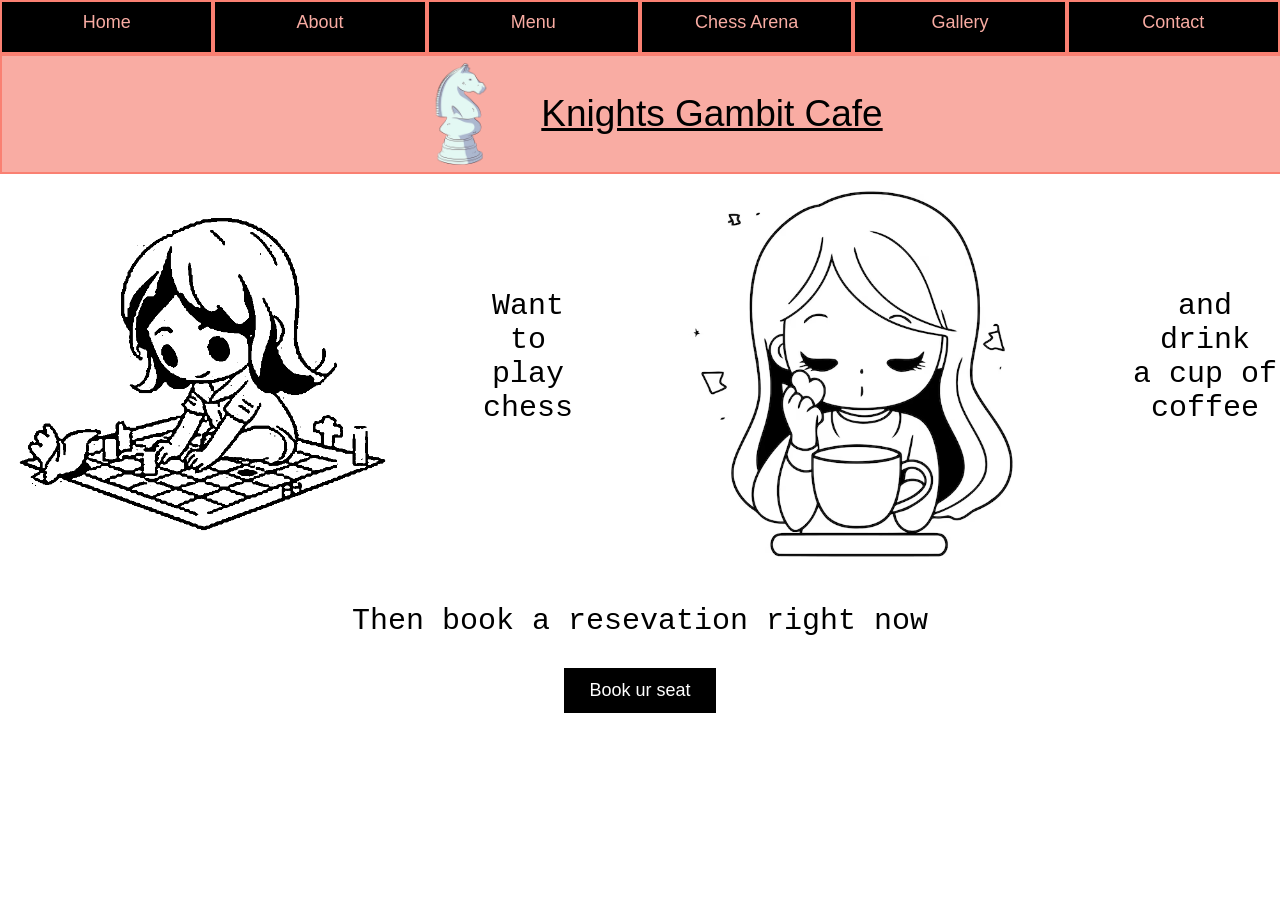
<file: index.html>
<!DOCTYPE html>
<html lang="en">
<head>
    <meta charset="UTF-8">
    <meta name="viewport" content="width=device-width, initial-scale=1.0">
    <title>KCG</title>
    <link rel="stylesheet" href="kcafe.css">
</head>
<body>
    <div id="containor">
        <div id="div1"><a href="index.html">Home</a></div>
        <div id="div2"><a href="KCGabout.html">About</a></div>
        <div id="div3"><a href="KCGmenu.html">Menu</a></div>
        <div id="div4"><a href="chessarena.html">Chess Arena</a></div>
        <div id="div5"><a href="#">Gallery</a></div>
        <div id="div6"><a href="#">Contact</a></div>
    <br><br><br>
    </div>
    <div id="name"><img src="horsey.webp"><p>Knights Gambit Cafe</p>
    </div>
        <div id="pc">
    <img src="newlygilchy.png">
    <pre>
Want
to
play
chess
    </pre>
    <img src="girlcoffee.avif">
    <pre>
and
drink
a cup of
coffee
    </pre>
</div>
      <div id="br"><p id="guess">Then book a resevation right now</p><button>Book ur seat</button></div>
</body>
</html>
</file>
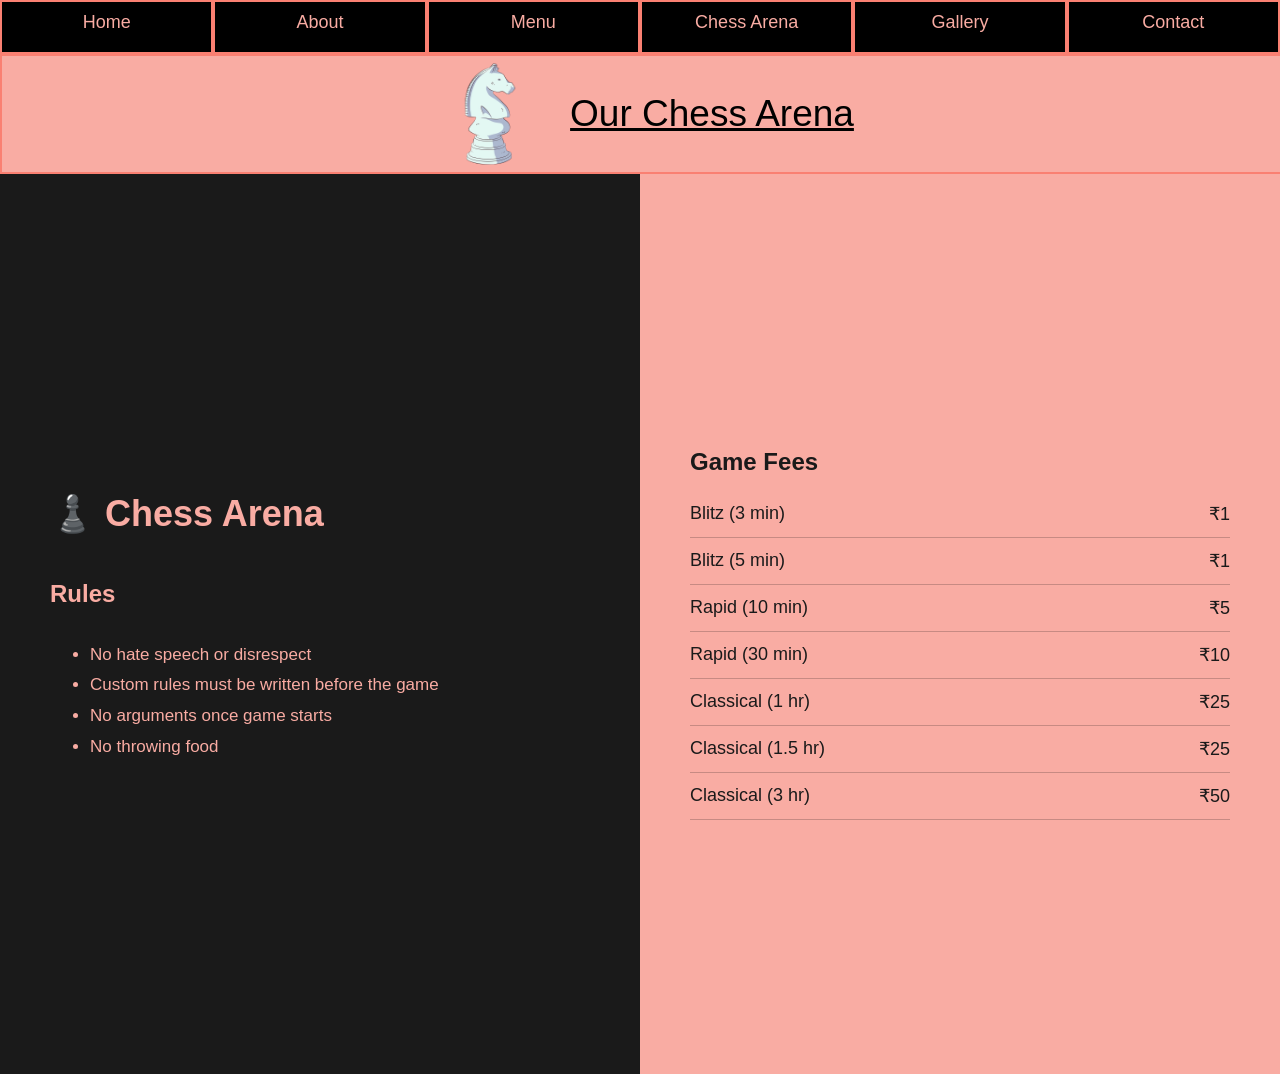
<file: chessarena.html>
<!DOCTYPE html>
<html lang="en">
<head>
    <meta charset="UTF-8">
    <meta name="viewport" content="width=device-width, initial-scale=1.0">
    <title>Document</title>
    <link rel="stylesheet" href="kcafe.css">

</head>
<body>
    <div id="containor">
        <div id="div1"><a href="KCG.html">Home</a></div>
        <div id="div2"><a href="KCGabout.html">About</a></div>
        <div id="div3"><a href="KCGmenu.html">Menu</a></div>
        <div id="div4"><a href="">Chess Arena</a></div>
        <div id="div5"><a href="">Gallery</a></div>
        <div id="div6"><a href="">Contact</a></div>
    <br><br><br>
    </div>
    <div id="name"><img src="horsey.webp"><p>Our Chess Arena</p></div>
    <div id="arena">
    <div class="left">
        <h1>♟️ Chess Arena</h1>
        <h2>Rules</h2>
        <ul>
            <li>No hate speech or disrespect</li>
            <li>Custom rules must be written before the game</li>
            <li>No arguments once game starts</li>
            <li>No throwing food</li>
        </ul>
    </div>
    <div class="right">
        <h2>Game Fees</h2>
        <div class="row"><span>Blitz (3 min)</span><span>₹1</span></div>
        <div class="row"><span>Blitz (5 min)</span><span>₹1</span></div>
        <div class="row"><span>Rapid (10 min)</span><span>₹5</span></div>
        <div class="row"><span>Rapid (30 min)</span><span>₹10</span></div>
        <div class="row"><span>Classical (1 hr)</span><span>₹25</span></div>
        <div class="row"><span>Classical (1.5 hr)</span><span>₹25</span></div>
        <div class="row"><span>Classical (3 hr)</span><span>₹50</span></div>
    </div>
</div>
</body>
</html>
</file>
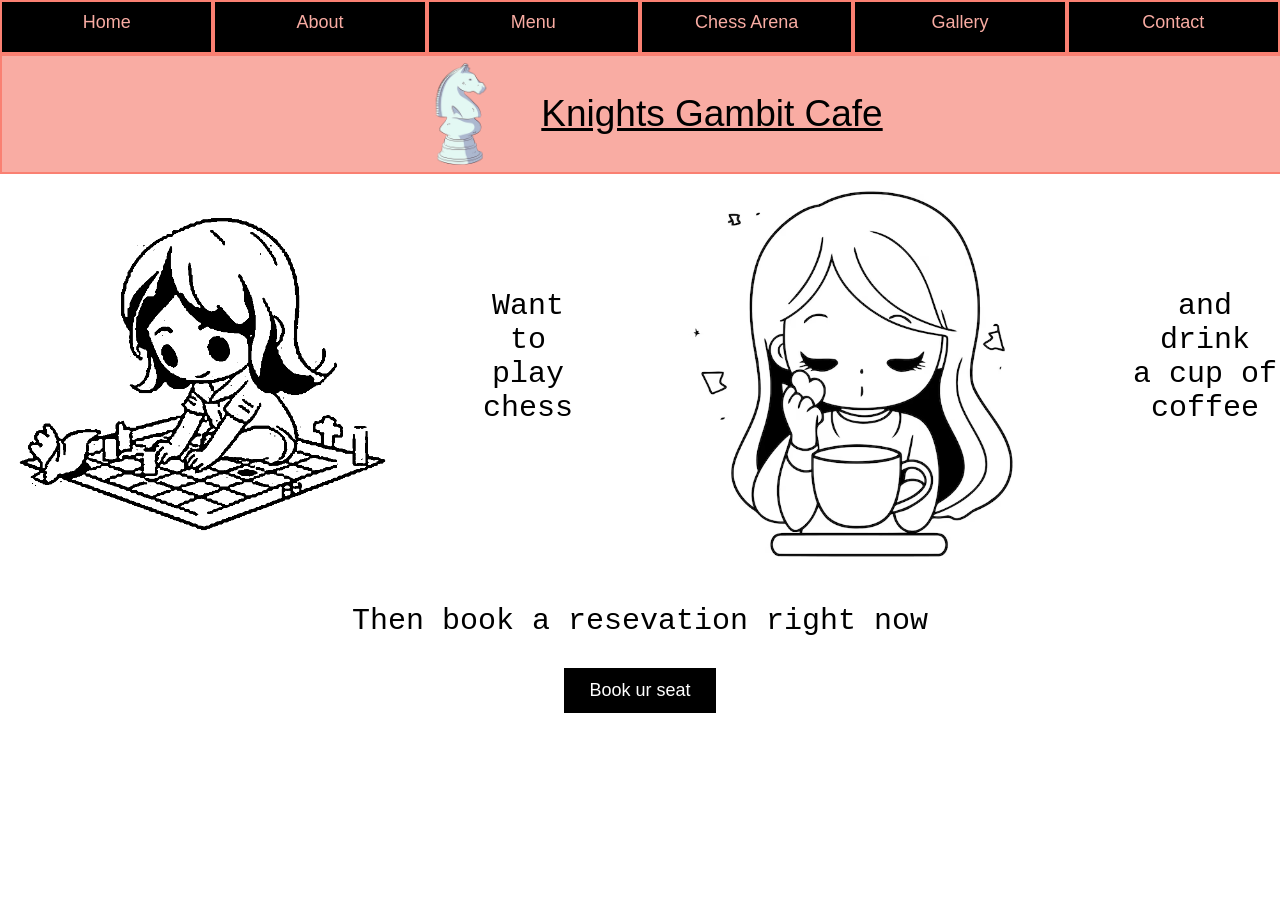
<file: KCG.html>
<!DOCTYPE html>
<html lang="en">
<head>
    <meta charset="UTF-8">
    <meta name="viewport" content="width=device-width, initial-scale=1.0">
    <title>KCG</title>
    <link rel="stylesheet" href="kcafe.css">
</head>
<body>
    <div id="containor">
        <div id="div1"><a href="">Home</a></div>
        <div id="div2"><a href="">About</a></div>
        <div id="div3"><a href="">Menu</a></div>
        <div id="div4"><a href="">Chess Arena</a></div>
        <div id="div5"><a href="">Gallery</a></div>
        <div id="div6"><a href="">Contact</a></div>
    <br><br><br>
    </div>
    <div id="name"><img src="horsey.webp"><p>Knights Gambit Cafe</p>
    </div>

     <!--  <div id="pc">
       <div class="div7"> <img src="girlchess.png"> 
        <pre id="want">
        Want 
            to 
        play 
            chess
        </pre></div>
            <div class="div8">
        <img src="girlcoffee.avif">
        <pre id="and">
        and 
              drink 
        a cup of
              coffee</pre>
              </div>
        </div>-->
        <div id="pc">
    <img src="newlygilchy.png">
    <pre>
Want
to
play
chess
    </pre>
    <img src="girlcoffee.avif">
    <pre>
and
drink
a cup of
coffee
    </pre>
</div>
      <div id="br"><p id="guess">Then book a resevation right now</p><button>Book ur seat</button></div>
</body>
</html>
</file>
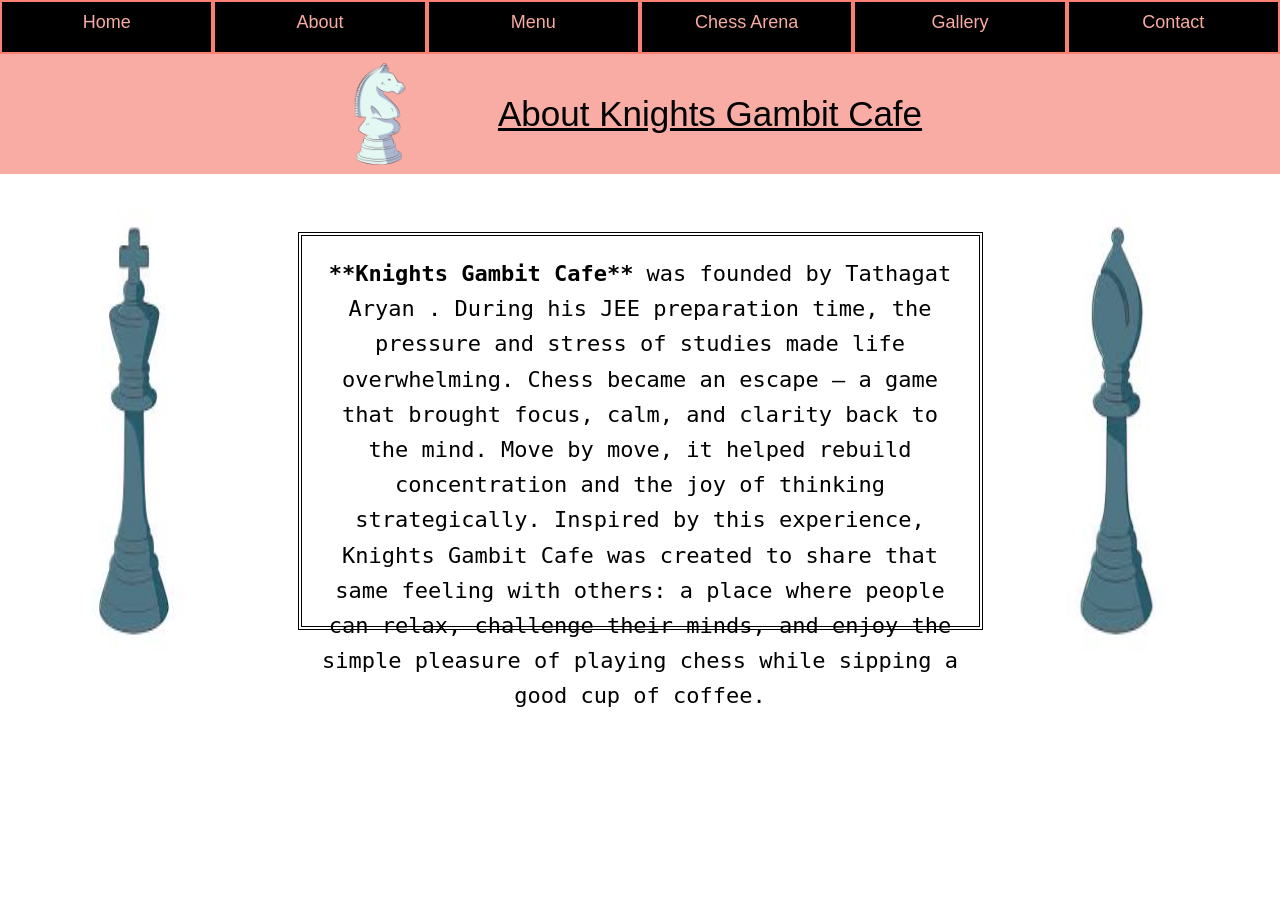
<file: KCGabout.html>
<!DOCTYPE html>
<html lang="en">
<head>
    <meta charset="UTF-8">
    <meta name="viewport" content="width=device-width, initial-scale=1.0">
    <title>KCG</title>
    <link rel="stylesheet" href="kcafe.css">
</head>
<body>
     <div id="containor">
        <div id="div1"><a href="index.html">Home</a></div>
        <div id="div2"><a href="KCGabout.html">About</a></div>
        <div id="div3"><a href="KCGmenu.html">Menu</a></div>
        <div id="div4"><a href="chessarena.html">Chess Arena</a></div>
        <div id="div5"><a href="">Gallery</a></div>
        <div id="div6"><a href="">Contact</a></div>
    <br><br><br>
    </div>
        <div id="pic"><img src="horsey.webp"><h1 >About Knights Gambit Cafe</h1></div><br><br>
   
        <div id="why">
             <img class="sideimg" src="blackking.jpg">
            <p><strong>**Knights Gambit Cafe**</strong> was founded by Tathagat Aryan . During his JEE preparation time, the pressure and stress of studies made life overwhelming. Chess became an escape — a game that brought focus, calm, and clarity back to the mind. Move by move, it helped rebuild concentration and the joy of thinking strategically. Inspired by this experience, Knights Gambit Cafe was created to share that same feeling with others: a place where people can relax, challenge their minds, and enjoy the simple pleasure of playing chess while sipping a good cup of coffee.
        </p>
             <img class="sideimg" src="bishop.jpg"> 
       </div>
      
</body>
</html>
</file>
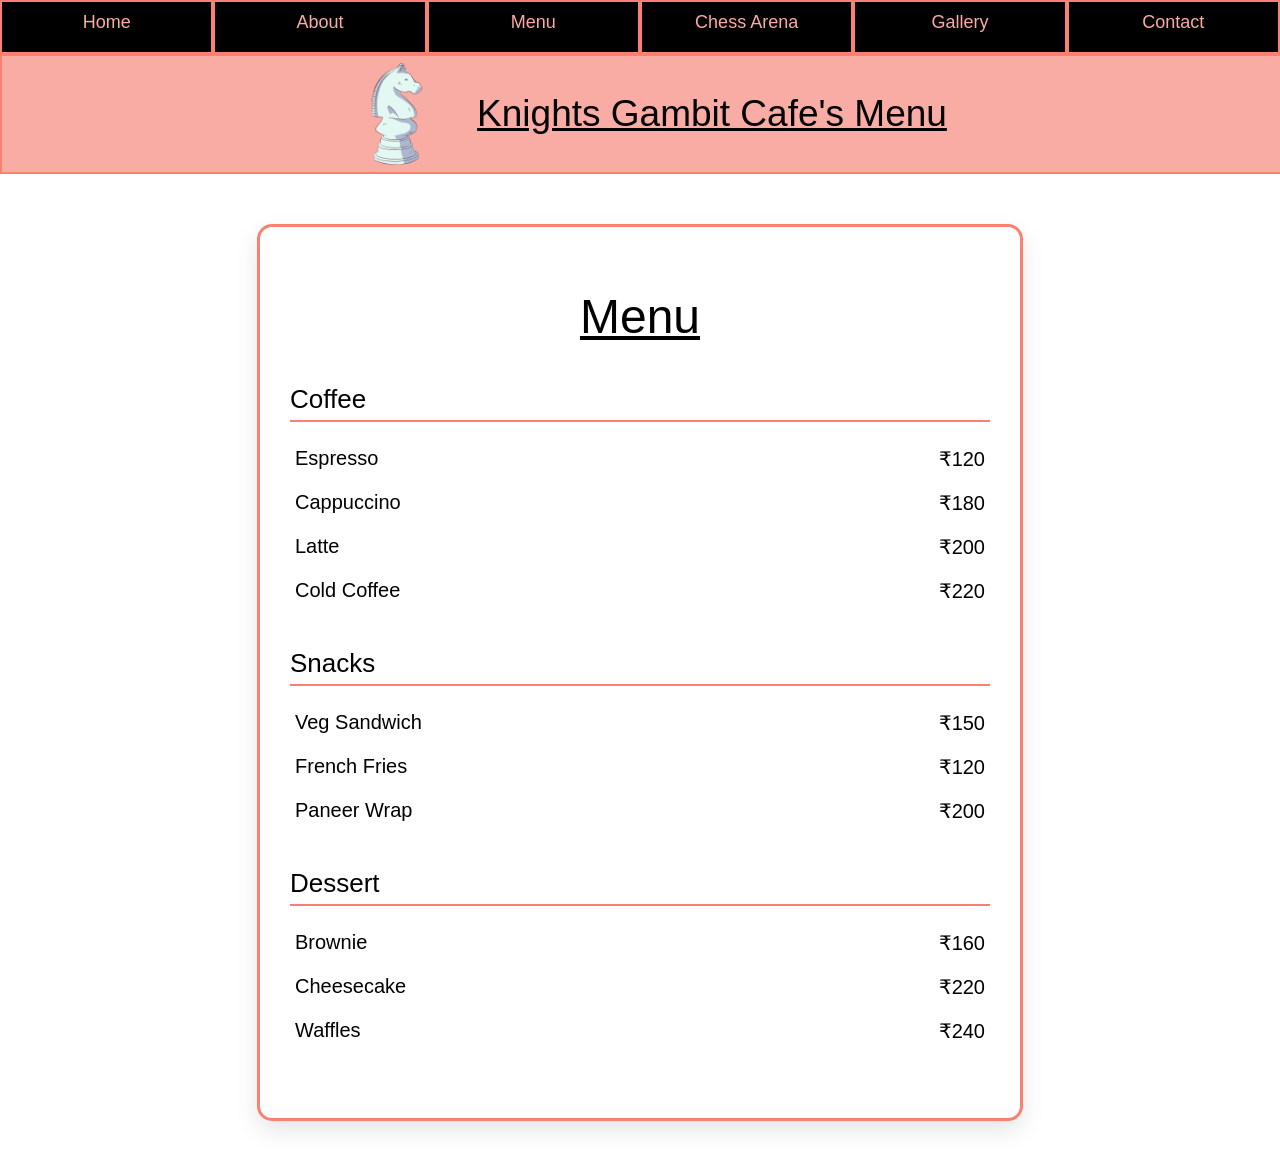
<file: KCGmenu.html>
<!DOCTYPE html>
<html lang="en">
<head>
    <meta charset="UTF-8">
    <meta name="viewport" content="width=device-width, initial-scale=1.0">
    <title>KCGmenu</title>
    <link rel="stylesheet" href="kcafe.css">
</head>
<body>
     <div id="containor">
        <div id="div1"><a href="index.html">Home</a></div>
        <div id="div2"><a href="KCGabout.html">About</a></div>
        <div id="div3"><a href="">Menu</a></div>
        <div id="div4"><a href="chessarena.html">Chess Arena</a></div>
        <div id="div5"><a href="">Gallery</a></div>
        <div id="div6"><a href="">Contact</a></div>
    <br><br><br>
    </div>
    <div id="name"><img src="horsey.webp"><p>Knights Gambit Cafe's Menu</p></div>
   
 <div id="menu-wrapper">

    <h1 class="menu-heading">Menu</h1>

    <!-- Category -->
    <div class="menu-category">
        <h2>Coffee</h2>

        <div class="menu-item">
            <span>Espresso</span>
            <span>₹120</span>
        </div>

        <div class="menu-item">
            <span>Cappuccino</span>
            <span>₹180</span>
        </div>

        <div class="menu-item">
            <span>Latte</span>
            <span>₹200</span>
        </div>

        <div class="menu-item">
            <span>Cold Coffee</span>
            <span>₹220</span>
        </div>
    </div>

    <!-- Snacks -->
    <div class="menu-category">
        <h2>Snacks</h2>

        <div class="menu-item">
            <span>Veg Sandwich</span>
            <span>₹150</span>
        </div>

        <div class="menu-item">
            <span>French Fries</span>
            <span>₹120</span>
        </div>

        <div class="menu-item">
            <span>Paneer Wrap</span>
            <span>₹200</span>
        </div>
    </div>

    <!-- Dessert -->
    <div class="menu-category">
        <h2>Dessert</h2>

        <div class="menu-item">
            <span>Brownie</span>
            <span>₹160</span>
        </div>

        <div class="menu-item">
            <span>Cheesecake</span>
            <span>₹220</span>
        </div>

        <div class="menu-item">
            <span>Waffles</span>
            <span>₹240</span>
        </div>
    </div>

</div>
</body>
</html>
</file>
<file: kcafe.css>
#div1,#div2,#div3,#div4,#div5,#div6{
    padding: 10px;
    border:2px solid salmon;
    color:bisque;
    flex-direction: row;
    line-height: 20px;
    background-color: black;
    height:30px;
    text-align: center;
    justify-content: center;
    position: sticky;
    top:0px;
    width:100%
}
#containor{
    width:100%;
    margin:auto;
    display: flex;
}
#div1:hover,
#div2:hover,
#div3:hover,
#div4:hover,
#div5:hover,
#div6:hover {
    background-color: pink;
}
#div1:hover a,
#div2:hover a,
#div3:hover a,
#div4:hover a,
#div5:hover a,
#div6:hover a {
    color: black;
}
a{
    text-decoration: none;
    font-size: 18px;
    color: rgb(249, 172, 163);
}
#name{
    border: 2px solid salmon;
    background-color:rgb(249, 172, 163);
    margin:auto;
    font-size: 37px;
    width:100%;
    display: flex;
    text-align: center;
    align-items: center;
    justify-content: center;
}
#name img{
        width:120px;
        height: 110px;
        margin-right: 20px;
    }
#name p{
        font-family: 'Gill Sans', 'Gill Sans MT', Calibri, 'Trebuchet MS', sans-serif;
        text-decoration: underline;
    }  
#pc{
    display: flex;
    justify-content: center;
    align-items: center;
    gap: 80px;
} 
#pc pre{
     text-align: center;
     font-size:30px;
     align-items: center;
} 
#pc img{
    width:200px;
    height:400px;
    float: left;
    width:auto;
}
#br{
    text-align: center;
    height: 90px;
}
#br p{
    font-size: 30px;
    text-align: center;
    font-family: monospace;
}
#br button{
    padding:12px 25px;
    font-size:18px;
    background-color:black;
    color:white;
    border:none;
    cursor:pointer;
}
.div8{
    margin:20px;
}
.div7 #img{
    height:500px;
}
#br button:hover{
    background-color:salmon;
    color:black;
}
#why{
     text-align:  center;
}
#pic h1 {
    text-align: center;
    font-size: 35px;
    font-weight:normal;
    background-color: rgb(249, 172, 163);
    padding:38px ;
    font-family: 'Gill Sans', 'Gill Sans MT', Calibri, 'Trebuchet MS', sans-serif;
    text-decoration: underline;
}
#why{
    display: flex;
    justify-content:center;
}
#why img{
    margin-left:20px;
}
#why p{
    font-family: monospace;
    font-size: 22px;
    border:4px double black;
    height:350px;
    width:700px;
    padding:20px;
    line-height: 1.6;
}
#pic{
    display: flex;
    align-items: center;
    justify-content: center;
    text-align: center;
    background-color: rgb(249, 172, 163);
    height:120px;
}
#pic img{
    width:120px;
    height: 110px;
    margin-right: 20px;
}
.sideimg{
    margin-right:50px;
    margin-left:50px;
    width:250px;
}
#menu{
    font-family:  'Gill Sans', 'Gill Sans MT', Calibri, 'Trebuchet MS', sans-serif;
    text-align: center;
    font-size: 60px;
    font-weight: normal;
    text-decoration: underline;
}
#menu-wrapper {
    max-width: 700px;              
    margin: 50px auto;
    padding: 30px;
    background-color: white;      
    border: 3px solid salmon;     
    border-radius: 15px;           
    box-shadow: 0 10px 25px rgba(0,0,0,0.1); 
}
.menu-heading {
    font-family:  'Gill Sans', 'Gill Sans MT', Calibri, 'Trebuchet MS', sans-serif;
    text-align: center;
    font-weight: normal;
    font-size: 48px;               
    margin-bottom: 40px;
    text-decoration: underline;
}
.menu-heading:hover{
    color:palevioletred;
}
.menu-category {
    margin-bottom: 35px;
}
.menu-category h2 {
    font-family:  'Gill Sans', 'Gill Sans MT', Calibri, 'Trebuchet MS', sans-serif;
    font-weight: normal;
    font-size: 26px;
    margin-bottom: 15px;
    border-bottom: 2px solid salmon;
    padding-bottom: 5px;
}
.menu-category h2:hover{
    color:salmon;
}
.menu-item {
    display: flex;
    justify-content: space-between;
    padding: 10px 5px;
    font-size: 20px;              
    transition: 0.2s;
}
.menu-item:hover {
    color: salmon;
    transform: translate(5px);
}
body {
    margin: 0;
    font-family: sans-serif;
}
#arena {
    display: flex;
    height: 100vh;
}
.left, .right {
    flex: 1;
    padding: 50px;
    display: flex;
    flex-direction: column;
    justify-content: center;
}
.left {
    background-color: #1a1a1a;  
    color: #f9aca3;
}

.right {
    background-color: #f9aca3;
    color: #1a1a1a;
}
.left h1 {
    font-size: 36px;
    margin-bottom: 25px;
}
h2 {
    margin-bottom: 15px;
}
.left ul {
    line-height: 1.8;
    font-size: 17px;
}
.row {
    display: flex;
    justify-content: space-between;
    padding: 12px 0;
    font-size: 18px;
    border-bottom: 1px solid rgba(0,0,0,0.2);
}
.row:hover {
    background-color: #1a1a1a;;
    color: salmon;
    padding-left: 8px;
    border-radius: 5px;
}
</file>
